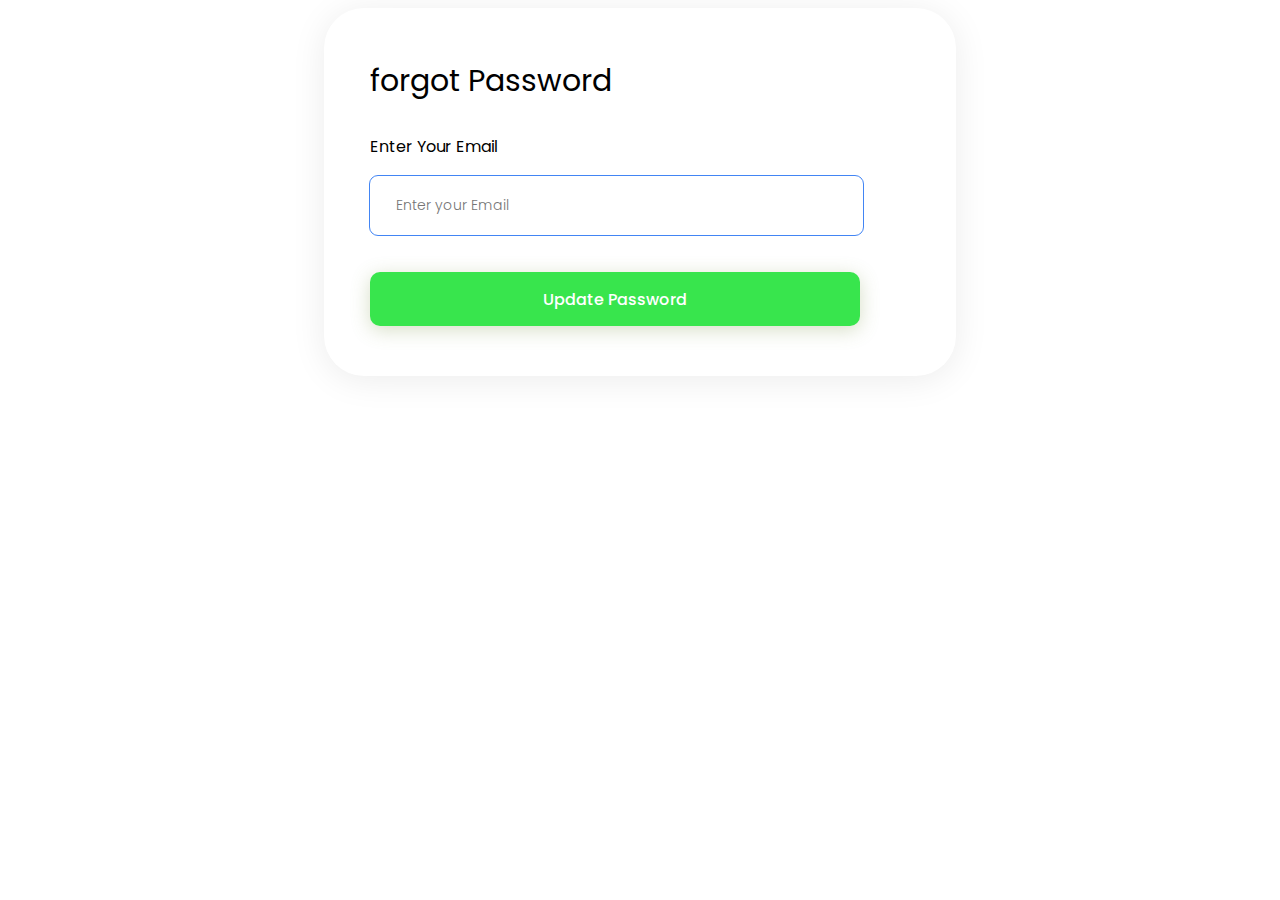
<file: forgot.html>
<!DOCTYPE html>
<html lang="en">
<head>
    <meta charset="UTF-8">
    <meta http-equiv="X-UA-Compatible" content="IE=edge">
    <meta name="viewport" content="width=device-width, initial-scale=1.0">
    <title>forgot</title>
    <link rel="preconnect" href="https://fonts.googleapis.com">
<link rel="preconnect" href="https://fonts.gstatic.com" crossorigin>
<link href="https://fonts.googleapis.com/css2?family=Poppins&display=swap" rel="stylesheet">
    <style>
          #container>div{
      width: 50%;
      margin: auto;
      
       
      }
      #Card{
        padding-bottom: 50px;
        padding-top: 20px;
        background: #FFFFFF;
    box-shadow: 0px 4px 35px rgba(0, 0, 0, 0.08);
    border-radius: 40px;
    }
         #Card :nth-child(1){
        font-family: 'Poppins';
    font-style: normal;
    font-weight: 400;
    font-size: 30px;
    margin-left: 46px;
    }
    input{
        background: #FFFFFF;
    border: 1px solid #4285F4;
    border-radius: 9px;
    margin-left: 45px;
    margin-right: 45px;
    width: 465.22px;
    height: 57.23px;
    padding-left:25.7px ;
    }
    #Card :nth-child(2){
        font-family: 'Poppins';
    font-style: normal;
    font-weight: 400;
    font-size: 16px;
    margin-left: 46px;
    margin-top: 0px;
    }
    #Card ::placeholder{
        font-family: 'Poppins';
    font-style: normal;
    font-weight: 300;
    font-size: 14px;
    }
    button{
        width: 490.22px;
    height: 54.22px;
    background:#38E54D;
    box-shadow: 0px 4px 19px rgba(119, 147, 65, 0.3);
    border-radius: 10px;
    margin-left: 46px;
    color: white;
    margin-top: 36px;
    font-family: 'Poppins';
    font-style: normal;
    font-weight: 500;
    font-size: 16px;
    border: none;
    cursor: pointer;
    
    }

    @media only screen and (min-width: 500px) and (max-width: 1028px) {
        #container>div{
        width: fit-content;
      }
      #container>div{
        width: fit-content;
      }
    }
    @media screen and (min-width: 320px) and (max-width: 499px) {
        
        #container>div{
          width: fit-content;
        }
        .Card :nth-child(6){
          margin-right: 50px;
        }
        #container{
          width: fit-content;
        }
         
        }
    </style>
</head>
<body>
 <div id="container">
    <div id="Card">
    <p>forgot Password</p>
    <p id="Enteremail">Enter Your Email</p>
    
    <input type="email" placeholder="Enter your Email" id="email">
    <button>Update Password</button>
    </div>
 </div>
</body>
<script>
    let email=document.getElementById("email")
    let forgot=document.querySelector("button")
    let enteremail=document.getElementById("Enteremail")
    let Card=document.getElementById("Card")

    let login=JSON.parse(localStorage.getItem("logindata"))||[]
       console.log(login)

   forgot.addEventListener("click",function(){
    if(email.value==""){
        alert("Please Enter Your Email")
    }else{
       if(check(login)){
         
      Card.innerHTML=""
         update()
       }else{
        alert("Email is wrong")
       }

    }
   })

   function check(data){
    for(let i=0; i<data.length; i++){
        
          if(email.value==data[i].email){
            return true
          }
    }
    return false
  }

  function update(){
    
    let p1=document.createElement("p")
    p1.setAttribute("class","p1")
    p1.innerText="Create New Password"
    let input1=document.createElement("input")
    input1.setAttribute("placeholder","Create New Password")
    let button1=document.createElement("button")
    button1.innerText="Create Password"
    button1.setAttribute("class","button1")
    Card.append(p1,input1,button1)
   
   
  

  button1.addEventListener("click",function(){
if(input1.value!=""){
    for(let i=0; i<login.length; i++){
        if(email.value==login[i].email){
            login[i].password=input1.value
            
            
            localStorage.setItem("logindata",JSON.stringify(login))
           alert("Your Password Has Reset")
            open("Signin.html")
           break;
        }
    }
}else{
    alert("Please enter Password")
}
  })
}
</script>
</html>
</file>
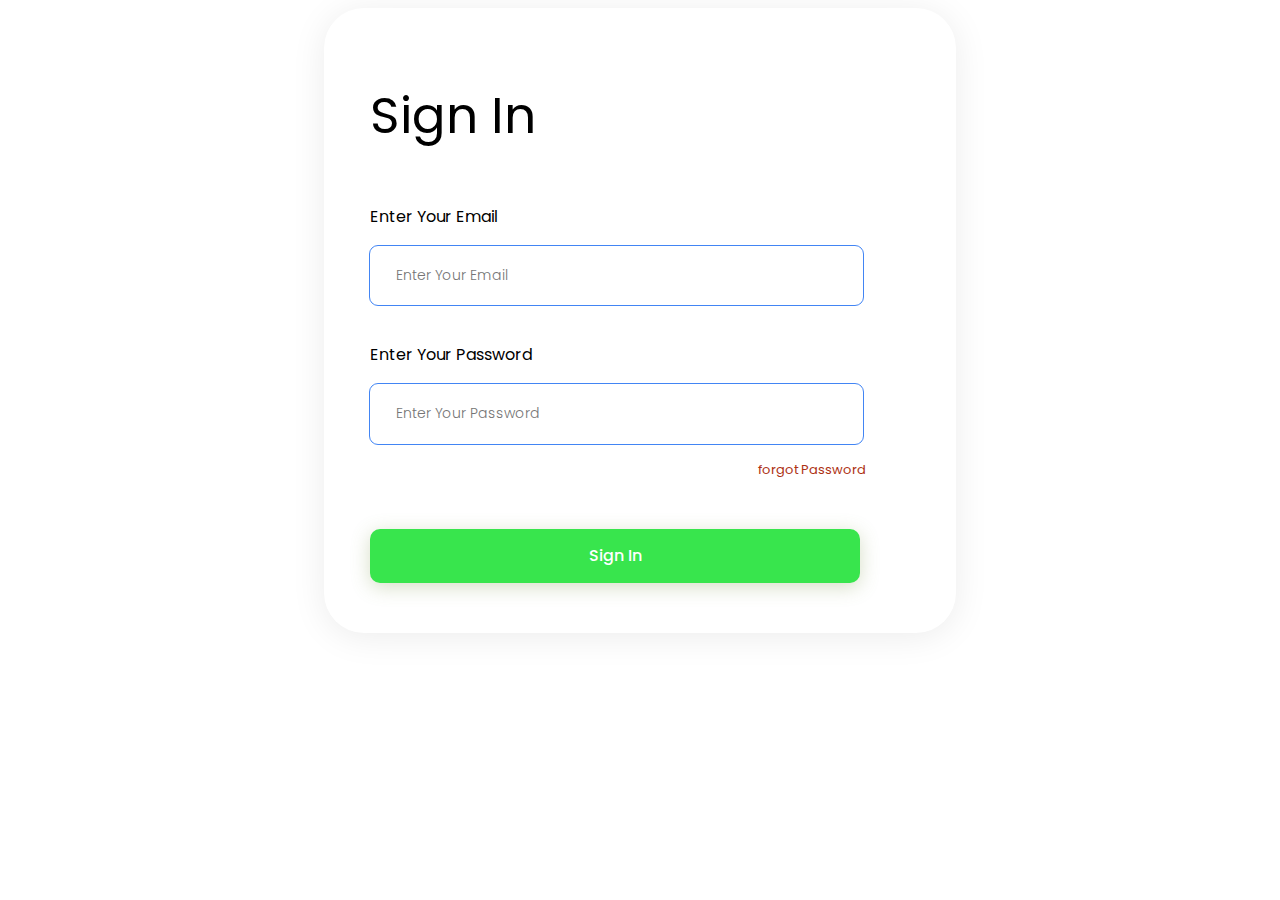
<file: Signin.html>
<!DOCTYPE html>
<html lang="en">
<head>
    <meta charset="UTF-8">
    <meta http-equiv="X-UA-Compatible" content="IE=edge">
    <meta name="viewport" content="width=device-width, initial-scale=1.0">
    <title>SignIn</title>
    <link rel="preconnect" href="https://fonts.googleapis.com">
<link rel="preconnect" href="https://fonts.gstatic.com" crossorigin>
<link href="https://fonts.googleapis.com/css2?family=Poppins&display=swap" rel="stylesheet">
    <style>
      #container>div{
      width: 50%;
      margin: auto;
      
       
      }
      input{
        display: block;
      }
    .Card :nth-child(1){
        font-family: 'Poppins';
    font-style: normal;
    font-weight: 400;
    font-size: 50px;
    margin-left: 46px;
    }
    .Card :nth-child(2){
        font-family: 'Poppins';
    font-style: normal;
    font-weight: 400;
    font-size: 16px;
    margin-left: 46px;
    margin-top: 0px;
    }
    input{
        background: #FFFFFF;
    border: 1px solid #4285F4;
    border-radius: 9px;
    margin-left: 45px;
    margin-right: 45px;
    width: 465.22px;
    height: 57.23px;
    padding-left:25.7px ;
    }
    .Card :nth-child(4){
        font-family: 'Poppins';
    font-style: normal;
    font-weight: 400;
    font-size: 16px;
    margin-left: 46px;
    margin-top: 36.15px;
    }
    .Card :nth-child(6){
        font-family: 'Poppins';
font-style: normal;
font-weight: 400;
font-size: 13px;
color: #AD3113;
margin-right:90px;
margin-top: 15.06px;
text-align: right;
    }
    button{
        width: 490.22px;
    height: 54.22px;
    background:#38E54D;
    box-shadow: 0px 4px 19px rgba(119, 147, 65, 0.3);
    border-radius: 10px;
    margin-left: 46px;
    color: white;
    margin-top: 36px;
    font-family: 'Poppins';
    font-style: normal;
    font-weight: 500;
    font-size: 16px;
    border: none;
    cursor: pointer;
    
    }
    .Card ::placeholder{
        font-family: 'Poppins';
    font-style: normal;
    font-weight: 300;
    font-size: 14px;
    }
    .Card{
        padding-bottom: 50px;
        padding-top: 20px;
        background: #FFFFFF;
    box-shadow: 0px 4px 35px rgba(0, 0, 0, 0.08);
    border-radius: 40px;
    }
    @media screen and (min-width: 320px) and (max-width: 499px) {
        
      #container>div{
        width: fit-content;
      }
      .Card :nth-child(6){
        margin-right: 50px;
      }
      #container{
        width: fit-content;
      }
       
      }
      @media only screen and (min-width: 500px) and (max-width: 768px) {
        #container>div{
        width: fit-content;
      }
      #container>div{
        width: fit-content;
      }
    }
    

    </style>
</head>
<body>
    <div id="container">
        <div class="Card">
           
            <p>Sign In</p>
            <p>Enter Your Email</p>
          <input type="email" placeholder="Enter Your Email" id="email" >
            <p>Enter Your Password</p>
          <input type="password" placeholder="Enter Your Password" id="password">
          <p onclick="forgot()">forgot Password</p>
          <button>Sign In</button>
        </div>
    </div>
</body>
<script>
    let email=document.getElementById("email")||""
    let password=document.getElementById("password")
let signin=document.querySelector("button")

    let login=JSON.parse(localStorage.getItem("logindata"))||[]
       console.log(login)

   signin.addEventListener("click",function(){
    if(email.value=="" || password.value==""){
        alert("Please Full all details")
    }
      else if(check(login)){
        window.location.pathname="obtainable-cats-5233/product/delivery.html"
       alert("Succesfully Signin")
       }else{
        alert("Wrong Password Or Wrong Email")
       }

    }
   )

  function check(data){
    for(let i=0; i<data.length; i++){
        
          if(email.value==data[i].email && password.value==data[i].password){
            return true
          }
    }
    return false
  }
    
    
    

    function forgot(){
        open("forgot.html")
    }
</script>
</html>
</file>
